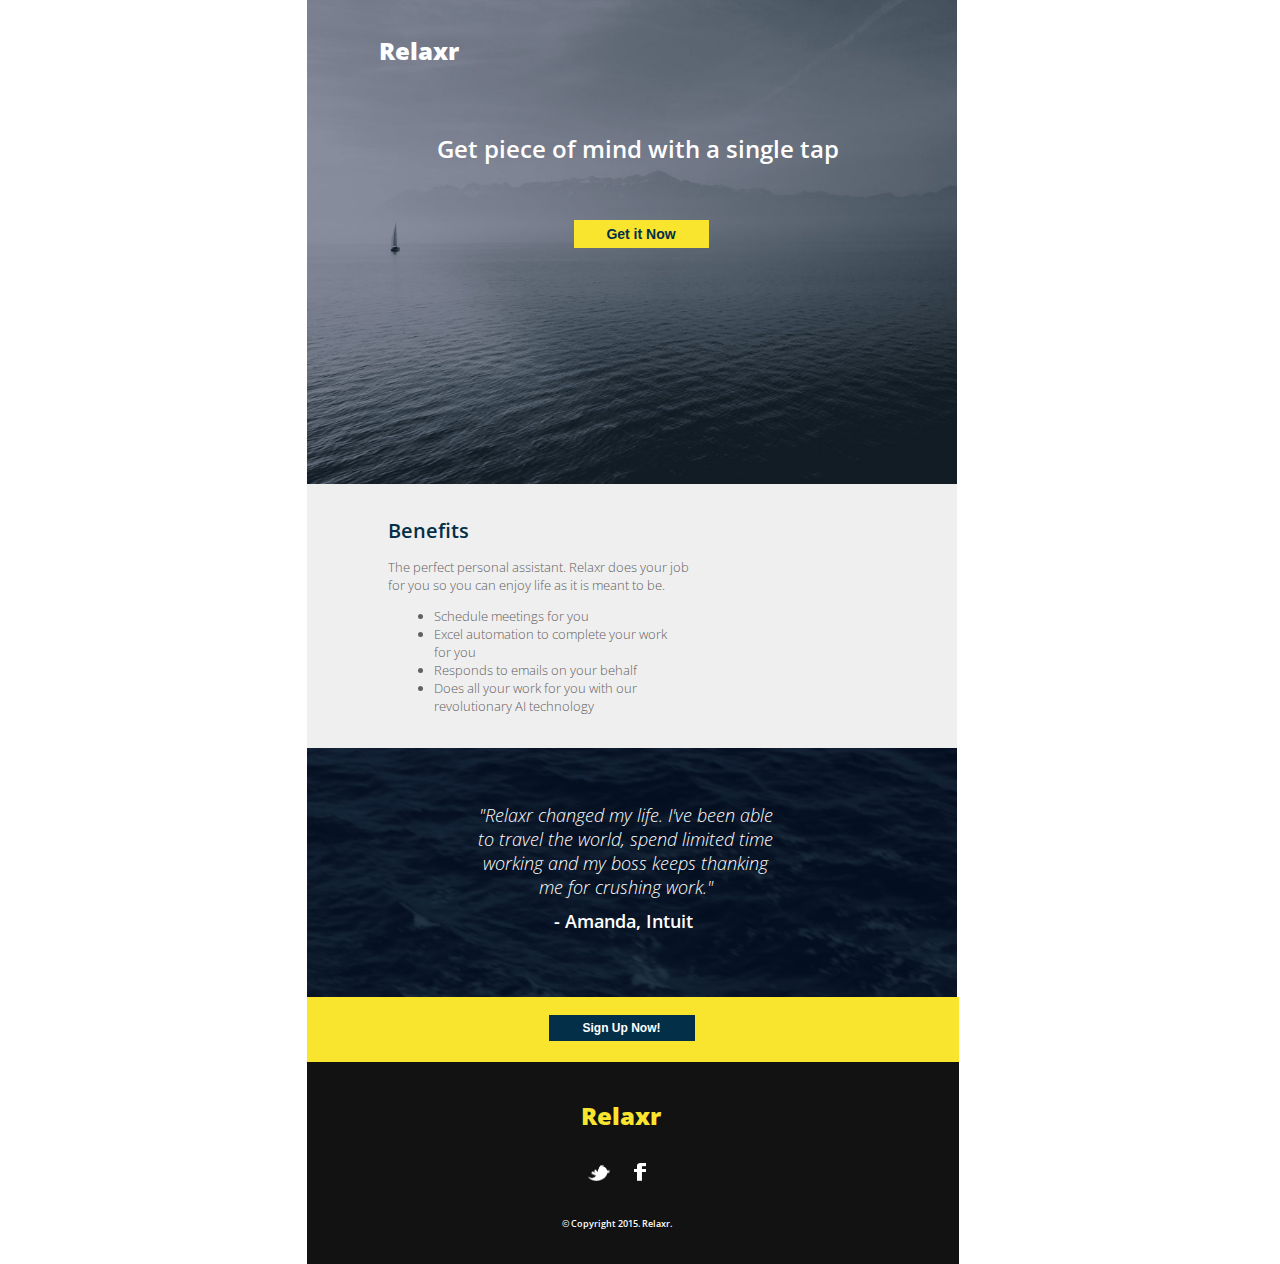
<file: index2.html>
<html>

  <head>
    <title>Relaxr Landing Page</title>
  </head>
  <!-- <link rel="stylesheet" type="text/css" href="css/reset.css"> -->
  <link rel="stylesheet" type="text/css" href="css/style2.css">
  <link href='https://fonts.googleapis.com/css?family=Open+Sans:300,300italic,600,800' rel='stylesheet' type='text/css'>

  <body>
    <header>
      <h1 id="headerh1">Relaxr</h1>
      <h2 class="headerh2">Get piece of mind with a single tap</h2>
      <button class="button">Get it Now</button>
    </header>

    <div class="bb">  
      <h1 class="benefits">Benefits</h1>

      <p class="enjoylife">
        The perfect personal assistant. Relaxr does your job for you so you can enjoy life as it is meant to be.
      </p>

      <ul>
        <li>Schedule meetings for you</li>
        <li>Excel automation to complete your work for you</li>
        <li>Responds to emails on your behalf</li>
        <li>Does all your work for you with our revolutionary AI technology</li>
      </ul>
    </div>

    <div class="image2">
      <p class="quote">
        "Relaxr changed my life. I've been able to travel the world, spend limited time working and my boss keeps thanking me for crushing work."
      </p>

      <p class="amanda">
        - Amanda, Intuit
      </p>
    </div>

    <div class="yellowbox">
      <button class="signup">
        Sign Up Now!
      </button>
    </div>

    <footer class="bottom">
      <h1 class="footerh1">Relaxr</h1>
      <img class="bird" src="images/twitter.png">
      <img class="fbook" src="images/facebook.png">
      <p class="copyright">
        &copy Copyright 2015. Relaxr.
      </p>
    </footer>

  </body>

</html>
</file>
<file: css/style2.css>
body {
  width: 650px;
  font-family: 'Open Sans', sans-serif;
  margin: 0 auto;
}

header {
  background: url(../images/header_bg.jpg) no-repeat center top rgb(134,141,157);
  background-size: cover;
  height: 500px;
  position: relative;
  top: -16px;
  left: -8px;
}

#headerh1 {
  color: white;
  font-weight: 800;
  font-size: 24px;
  position: relative;
  left: 11%;
  top: 10%;
}

.headerh2 {
  color: white;
  font-weight: 600;
  font-size: 24px;
  position: relative;
  left: 20%;
  top: 19%;
}

.button {
  color: #033048;
  text-align: center;
  font-weight: 800;
  font-size: 14px;
  border: 1px solid #f9e42e;
  float: left;
  width:135px;
  padding: 5px;
  position: relative;
  left: 41%;
  top: 26%;
  background-color: #f9e42e;
}

.bb {
  background-color: #f0efef;
  margin: -16px 0px -28px 0px;
  padding: 20px;
  position: relative;
  left: -8px;
}

.benefits {
  color: #033048;
  font-weight: 600;
  font-size: 20px;
  position: relative;
  left: 10%;
  top: 30%;
}

.enjoylife {
  font-weight: 300;
  font-size: 13px;
  color: #606161;
  position: relative;
  left: 10%;
  top: 24%;
  width: 52%;
}

ul {
  font-weight: 300;
  font-size: 13px;
  color: #606161;
  position: relative;
  left: 11%;
  top: 30%;
  width: 40%;
}

.image2 {
  background: url(../images/testimonial_bg.jpg) no-repeat center top rgb(134,141,157);
  background-size: cover;
  height: 250px;
  position: relative;
  top: 10px;
  left: -8px;
}

.quote {
  font-weight: 300;
  font-size: 18px;
  font-style: italic;
  text-align: center;
  color: white;
  width: 46%;
  position: relative;
  left: 26%;
  top: 22%;
}

.amanda {
  font-weight: 600;
  font-size: 18px;
  color: white;
  position: relative;
  left: 38%;
  top: 19%;
} 

.yellowbox {
  height: 63px;
  background-color: #f9e42e;
  position: relative;
  left: -8px;
  top: 1%;
  border: 1px solid #f9e42e;
  width: 650px;
}

.signup {
  text-align: center;
  color: white;
  border: solid 1px #033048;
  float: left;
  width: 146px;
  background-color: #033048;
  font-weight: 800;
  font-size: 12px;
  padding: 5px;
  position: relative;
  left: 37%;
  top: 28%;
}

.bottom {
  height: 200px;
  background-color: #121212;
  position: relative;
  left: -8px;
  top: 1%;
  border: 1px solid #121212;
  width: 650px;
}

.footerh1 {
  color: #f9e42e;
  font-weight: 800;
  font-size: 24px;
  position: relative;
  left: 42%;
  top: 10%;
}

.bird {
  position: relative;
  left: 43%;
  top: 5%;
  margin-right: 20px;
  margin-top: 25px;
}

img.bird {
  height: 16px; 
  width: 22px;
}

.fbook {
  position: relative;
  left: 43%;
  top: 5%;
  margin-right: 20px;
  margin-top: 25px;
}

img.fbook {
  height: 18px; 
  width: 12px;
}

.copyright {
  font-weight: 600;
  font-size: 9px;
  color: white;
  position: relative;
  left: 39%;
  top: 16%;
}
</file>
